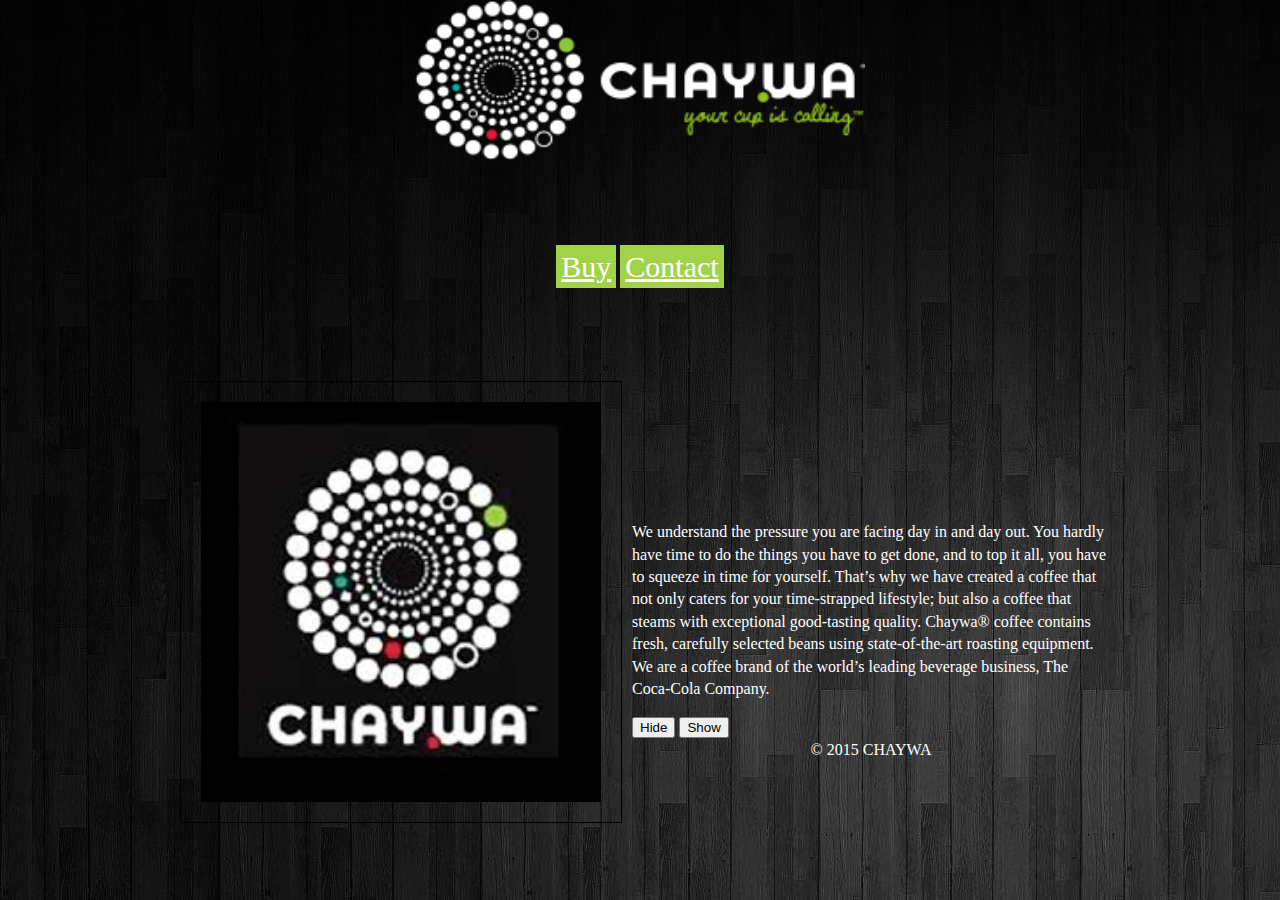
<file: Index.html>
<!doctype html>
<html>
<head>
<meta charset="UTF-8">
<title>Welcome</title>
    <link href="effects.css" rel="stylesheet" type="text/css">
    <link href="stylesheet.css" rel="stylesheet" type="text/css">
    <script src="http://ajax.googleapis.com/ajax/libs/jquery/1.11.3/jquery.min.js"></script>
     <script src="js/effects.js"></script>
    <script src="js/home.js"></script>
<script src="js/jquery-1.11.2.js"></script>
    </head>

<body>

      <header>
          <img src="images/chaywaLogo.png" alt="logo" style="width:450px;height:160px">
          <br/>
          <br/>
          <br/>
          <br/>
          <br/>
              <nav>
                   <a href="Third_page.html">Buy</a>
                   <a href="Fourth_page.html">Contact</a>
              </nav>
              </header>

        <br/>
        <br/>
        <br/>
     <body>

      <div class="wrapper">
       <!--Photo slideshow 1-->
       
    <div id="photoShow">
        <div class="current">
            <img src="images/hello.jpeg" alt="Photo Gallery" width="400" height="400" class="gallery" />
        </div>
        <div>
            <img src="images/cups.jpg" alt="Photo Gallery" width="400" height="400" class="gallery" />
        </div>
        <div>
            <img src="images/pretty.jpg" alt="Photo Gallery" width="400" height="400" class="gallery" />
        </div>
        <div>
            <img src="images/CHAYWA%2001.jpg" alt="Photo Gallery" width="400" height="400" class="gallery" />
        </div>
        <div>
            <img src="images/coffee1.jpg" alt="Photo Gallery" width="400" height="400" class="gallery" />
        </div>
    </div>

</body>
        <br/>
        <br/>
        <br/>
        <br/>
        <br/>
        <br/>
         <p> We understand the pressure you are facing day in and day out. You hardly have time to do the things you have to get done, and to top it all, you have to squeeze in time for yourself. That’s why we have created a coffee that not only caters for your time-strapped lifestyle; but also a coffee that steams with exceptional good-tasting quality.
Chaywa® coffee contains fresh, carefully selected beans using state-of-the-art roasting equipment. We are a coffee brand of the world’s leading beverage business, The Coca-Cola Company.</p>

<button id="hide">Hide</button>
<button id="show">Show</button>
            
               <footer>
                  &copy; 2015 CHAYWA
               </footer>
    </div><!--wrapper-->
    
</body>
</html>
</file>
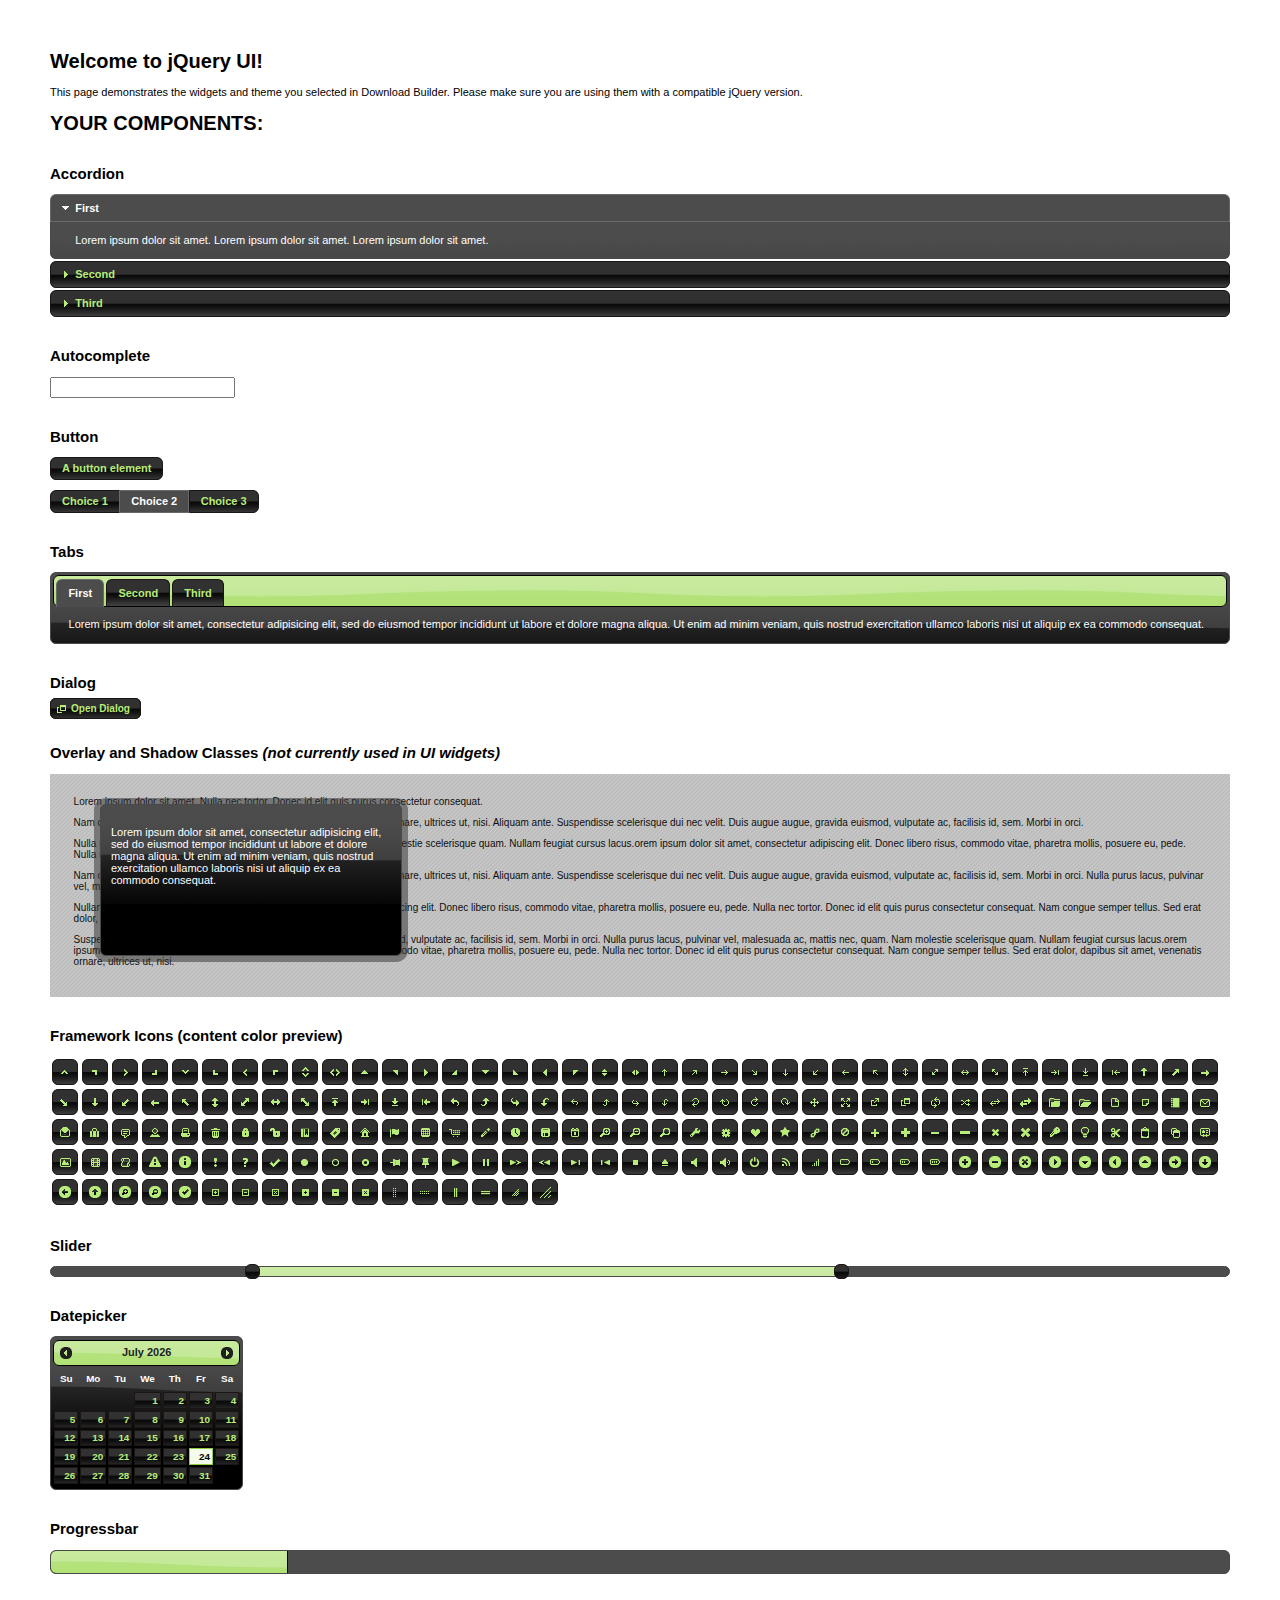
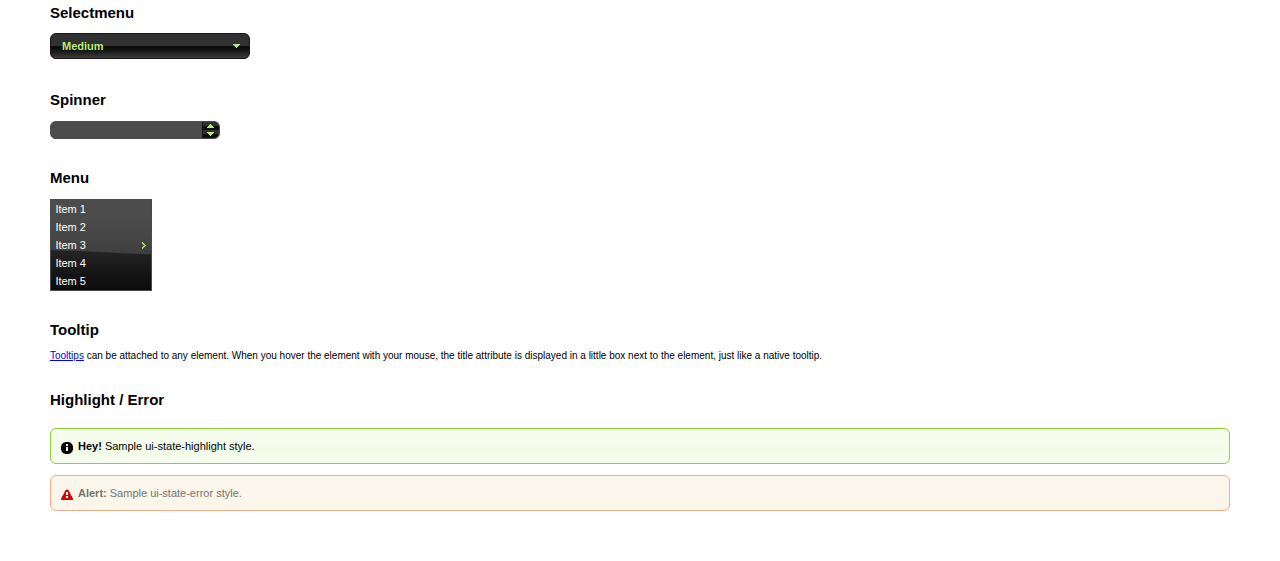
<file: js/jquery-ui-1.11.4.custom/index.html>
<!doctype html>
<html lang="us">
<head>
	<meta charset="utf-8">
	<title>jQuery UI Example Page</title>
	<link href="jquery-ui.css" rel="stylesheet">
	<style>
	body{
		font: 62.5% "Trebuchet MS", sans-serif;
		margin: 50px;
	}
	.demoHeaders {
		margin-top: 2em;
	}
	#dialog-link {
		padding: .4em 1em .4em 20px;
		text-decoration: none;
		position: relative;
	}
	#dialog-link span.ui-icon {
		margin: 0 5px 0 0;
		position: absolute;
		left: .2em;
		top: 50%;
		margin-top: -8px;
	}
	#icons {
		margin: 0;
		padding: 0;
	}
	#icons li {
		margin: 2px;
		position: relative;
		padding: 4px 0;
		cursor: pointer;
		float: left;
		list-style: none;
	}
	#icons span.ui-icon {
		float: left;
		margin: 0 4px;
	}
	.fakewindowcontain .ui-widget-overlay {
		position: absolute;
	}
	select {
		width: 200px;
	}
	</style>
</head>
<body>

<h1>Welcome to jQuery UI!</h1>

<div class="ui-widget">
	<p>This page demonstrates the widgets and theme you selected in Download Builder. Please make sure you are using them with a compatible jQuery version.</p>
</div>

<h1>YOUR COMPONENTS:</h1>


<!-- Accordion -->
<h2 class="demoHeaders">Accordion</h2>
<div id="accordion">
	<h3>First</h3>
	<div>Lorem ipsum dolor sit amet. Lorem ipsum dolor sit amet. Lorem ipsum dolor sit amet.</div>
	<h3>Second</h3>
	<div>Phasellus mattis tincidunt nibh.</div>
	<h3>Third</h3>
	<div>Nam dui erat, auctor a, dignissim quis.</div>
</div>



<!-- Autocomplete -->
<h2 class="demoHeaders">Autocomplete</h2>
<div>
	<input id="autocomplete" title="type &quot;a&quot;">
</div>



<!-- Button -->
<h2 class="demoHeaders">Button</h2>
<button id="button">A button element</button>
<form style="margin-top: 1em;">
	<div id="radioset">
		<input type="radio" id="radio1" name="radio"><label for="radio1">Choice 1</label>
		<input type="radio" id="radio2" name="radio" checked="checked"><label for="radio2">Choice 2</label>
		<input type="radio" id="radio3" name="radio"><label for="radio3">Choice 3</label>
	</div>
</form>



<!-- Tabs -->
<h2 class="demoHeaders">Tabs</h2>
<div id="tabs">
	<ul>
		<li><a href="#tabs-1">First</a></li>
		<li><a href="#tabs-2">Second</a></li>
		<li><a href="#tabs-3">Third</a></li>
	</ul>
	<div id="tabs-1">Lorem ipsum dolor sit amet, consectetur adipisicing elit, sed do eiusmod tempor incididunt ut labore et dolore magna aliqua. Ut enim ad minim veniam, quis nostrud exercitation ullamco laboris nisi ut aliquip ex ea commodo consequat.</div>
	<div id="tabs-2">Phasellus mattis tincidunt nibh. Cras orci urna, blandit id, pretium vel, aliquet ornare, felis. Maecenas scelerisque sem non nisl. Fusce sed lorem in enim dictum bibendum.</div>
	<div id="tabs-3">Nam dui erat, auctor a, dignissim quis, sollicitudin eu, felis. Pellentesque nisi urna, interdum eget, sagittis et, consequat vestibulum, lacus. Mauris porttitor ullamcorper augue.</div>
</div>



<!-- Dialog NOTE: Dialog is not generated by UI in this demo so it can be visually styled in themeroller-->
<h2 class="demoHeaders">Dialog</h2>
<p><a href="#" id="dialog-link" class="ui-state-default ui-corner-all"><span class="ui-icon ui-icon-newwin"></span>Open Dialog</a></p>

<h2 class="demoHeaders">Overlay and Shadow Classes <em>(not currently used in UI widgets)</em></h2>
<div style="position: relative; width: 96%; height: 200px; padding:1% 2%; overflow:hidden;" class="fakewindowcontain">
	<p>Lorem ipsum dolor sit amet,  Nulla nec tortor. Donec id elit quis purus consectetur consequat. </p><p>Nam congue semper tellus. Sed erat dolor, dapibus sit amet, venenatis ornare, ultrices ut, nisi. Aliquam ante. Suspendisse scelerisque dui nec velit. Duis augue augue, gravida euismod, vulputate ac, facilisis id, sem. Morbi in orci. </p><p>Nulla purus lacus, pulvinar vel, malesuada ac, mattis nec, quam. Nam molestie scelerisque quam. Nullam feugiat cursus lacus.orem ipsum dolor sit amet, consectetur adipiscing elit. Donec libero risus, commodo vitae, pharetra mollis, posuere eu, pede. Nulla nec tortor. Donec id elit quis purus consectetur consequat. </p><p>Nam congue semper tellus. Sed erat dolor, dapibus sit amet, venenatis ornare, ultrices ut, nisi. Aliquam ante. Suspendisse scelerisque dui nec velit. Duis augue augue, gravida euismod, vulputate ac, facilisis id, sem. Morbi in orci. Nulla purus lacus, pulvinar vel, malesuada ac, mattis nec, quam. Nam molestie scelerisque quam. </p><p>Nullam feugiat cursus lacus.orem ipsum dolor sit amet, consectetur adipiscing elit. Donec libero risus, commodo vitae, pharetra mollis, posuere eu, pede. Nulla nec tortor. Donec id elit quis purus consectetur consequat. Nam congue semper tellus. Sed erat dolor, dapibus sit amet, venenatis ornare, ultrices ut, nisi. Aliquam ante. </p><p>Suspendisse scelerisque dui nec velit. Duis augue augue, gravida euismod, vulputate ac, facilisis id, sem. Morbi in orci. Nulla purus lacus, pulvinar vel, malesuada ac, mattis nec, quam. Nam molestie scelerisque quam. Nullam feugiat cursus lacus.orem ipsum dolor sit amet, consectetur adipiscing elit. Donec libero risus, commodo vitae, pharetra mollis, posuere eu, pede. Nulla nec tortor. Donec id elit quis purus consectetur consequat. Nam congue semper tellus. Sed erat dolor, dapibus sit amet, venenatis ornare, ultrices ut, nisi. </p>

	<!-- ui-dialog -->
	<div class="ui-overlay"><div class="ui-widget-overlay"></div><div class="ui-widget-shadow ui-corner-all" style="width: 302px; height: 152px; position: absolute; left: 50px; top: 30px;"></div></div>
	<div style="position: absolute; width: 280px; height: 130px;left: 50px; top: 30px; padding: 10px;" class="ui-widget ui-widget-content ui-corner-all">
		<div class="ui-dialog-content ui-widget-content" style="background: none; border: 0;">
			<p>Lorem ipsum dolor sit amet, consectetur adipisicing elit, sed do eiusmod tempor incididunt ut labore et dolore magna aliqua. Ut enim ad minim veniam, quis nostrud exercitation ullamco laboris nisi ut aliquip ex ea commodo consequat.</p>
		</div>
	</div>

</div>

<!-- ui-dialog -->
<div id="dialog" title="Dialog Title">
	<p>Lorem ipsum dolor sit amet, consectetur adipisicing elit, sed do eiusmod tempor incididunt ut labore et dolore magna aliqua. Ut enim ad minim veniam, quis nostrud exercitation ullamco laboris nisi ut aliquip ex ea commodo consequat.</p>
</div>



<h2 class="demoHeaders">Framework Icons (content color preview)</h2>
<ul id="icons" class="ui-widget ui-helper-clearfix">
	<li class="ui-state-default ui-corner-all" title=".ui-icon-carat-1-n"><span class="ui-icon ui-icon-carat-1-n"></span></li>
	<li class="ui-state-default ui-corner-all" title=".ui-icon-carat-1-ne"><span class="ui-icon ui-icon-carat-1-ne"></span></li>
	<li class="ui-state-default ui-corner-all" title=".ui-icon-carat-1-e"><span class="ui-icon ui-icon-carat-1-e"></span></li>
	<li class="ui-state-default ui-corner-all" title=".ui-icon-carat-1-se"><span class="ui-icon ui-icon-carat-1-se"></span></li>
	<li class="ui-state-default ui-corner-all" title=".ui-icon-carat-1-s"><span class="ui-icon ui-icon-carat-1-s"></span></li>
	<li class="ui-state-default ui-corner-all" title=".ui-icon-carat-1-sw"><span class="ui-icon ui-icon-carat-1-sw"></span></li>
	<li class="ui-state-default ui-corner-all" title=".ui-icon-carat-1-w"><span class="ui-icon ui-icon-carat-1-w"></span></li>
	<li class="ui-state-default ui-corner-all" title=".ui-icon-carat-1-nw"><span class="ui-icon ui-icon-carat-1-nw"></span></li>
	<li class="ui-state-default ui-corner-all" title=".ui-icon-carat-2-n-s"><span class="ui-icon ui-icon-carat-2-n-s"></span></li>
	<li class="ui-state-default ui-corner-all" title=".ui-icon-carat-2-e-w"><span class="ui-icon ui-icon-carat-2-e-w"></span></li>
	<li class="ui-state-default ui-corner-all" title=".ui-icon-triangle-1-n"><span class="ui-icon ui-icon-triangle-1-n"></span></li>
	<li class="ui-state-default ui-corner-all" title=".ui-icon-triangle-1-ne"><span class="ui-icon ui-icon-triangle-1-ne"></span></li>
	<li class="ui-state-default ui-corner-all" title=".ui-icon-triangle-1-e"><span class="ui-icon ui-icon-triangle-1-e"></span></li>
	<li class="ui-state-default ui-corner-all" title=".ui-icon-triangle-1-se"><span class="ui-icon ui-icon-triangle-1-se"></span></li>
	<li class="ui-state-default ui-corner-all" title=".ui-icon-triangle-1-s"><span class="ui-icon ui-icon-triangle-1-s"></span></li>
	<li class="ui-state-default ui-corner-all" title=".ui-icon-triangle-1-sw"><span class="ui-icon ui-icon-triangle-1-sw"></span></li>
	<li class="ui-state-default ui-corner-all" title=".ui-icon-triangle-1-w"><span class="ui-icon ui-icon-triangle-1-w"></span></li>
	<li class="ui-state-default ui-corner-all" title=".ui-icon-triangle-1-nw"><span class="ui-icon ui-icon-triangle-1-nw"></span></li>
	<li class="ui-state-default ui-corner-all" title=".ui-icon-triangle-2-n-s"><span class="ui-icon ui-icon-triangle-2-n-s"></span></li>
	<li class="ui-state-default ui-corner-all" title=".ui-icon-triangle-2-e-w"><span class="ui-icon ui-icon-triangle-2-e-w"></span></li>
	<li class="ui-state-default ui-corner-all" title=".ui-icon-arrow-1-n"><span class="ui-icon ui-icon-arrow-1-n"></span></li>
	<li class="ui-state-default ui-corner-all" title=".ui-icon-arrow-1-ne"><span class="ui-icon ui-icon-arrow-1-ne"></span></li>
	<li class="ui-state-default ui-corner-all" title=".ui-icon-arrow-1-e"><span class="ui-icon ui-icon-arrow-1-e"></span></li>
	<li class="ui-state-default ui-corner-all" title=".ui-icon-arrow-1-se"><span class="ui-icon ui-icon-arrow-1-se"></span></li>
	<li class="ui-state-default ui-corner-all" title=".ui-icon-arrow-1-s"><span class="ui-icon ui-icon-arrow-1-s"></span></li>
	<li class="ui-state-default ui-corner-all" title=".ui-icon-arrow-1-sw"><span class="ui-icon ui-icon-arrow-1-sw"></span></li>
	<li class="ui-state-default ui-corner-all" title=".ui-icon-arrow-1-w"><span class="ui-icon ui-icon-arrow-1-w"></span></li>
	<li class="ui-state-default ui-corner-all" title=".ui-icon-arrow-1-nw"><span class="ui-icon ui-icon-arrow-1-nw"></span></li>
	<li class="ui-state-default ui-corner-all" title=".ui-icon-arrow-2-n-s"><span class="ui-icon ui-icon-arrow-2-n-s"></span></li>
	<li class="ui-state-default ui-corner-all" title=".ui-icon-arrow-2-ne-sw"><span class="ui-icon ui-icon-arrow-2-ne-sw"></span></li>
	<li class="ui-state-default ui-corner-all" title=".ui-icon-arrow-2-e-w"><span class="ui-icon ui-icon-arrow-2-e-w"></span></li>
	<li class="ui-state-default ui-corner-all" title=".ui-icon-arrow-2-se-nw"><span class="ui-icon ui-icon-arrow-2-se-nw"></span></li>
	<li class="ui-state-default ui-corner-all" title=".ui-icon-arrowstop-1-n"><span class="ui-icon ui-icon-arrowstop-1-n"></span></li>
	<li class="ui-state-default ui-corner-all" title=".ui-icon-arrowstop-1-e"><span class="ui-icon ui-icon-arrowstop-1-e"></span></li>
	<li class="ui-state-default ui-corner-all" title=".ui-icon-arrowstop-1-s"><span class="ui-icon ui-icon-arrowstop-1-s"></span></li>
	<li class="ui-state-default ui-corner-all" title=".ui-icon-arrowstop-1-w"><span class="ui-icon ui-icon-arrowstop-1-w"></span></li>
	<li class="ui-state-default ui-corner-all" title=".ui-icon-arrowthick-1-n"><span class="ui-icon ui-icon-arrowthick-1-n"></span></li>
	<li class="ui-state-default ui-corner-all" title=".ui-icon-arrowthick-1-ne"><span class="ui-icon ui-icon-arrowthick-1-ne"></span></li>
	<li class="ui-state-default ui-corner-all" title=".ui-icon-arrowthick-1-e"><span class="ui-icon ui-icon-arrowthick-1-e"></span></li>
	<li class="ui-state-default ui-corner-all" title=".ui-icon-arrowthick-1-se"><span class="ui-icon ui-icon-arrowthick-1-se"></span></li>
	<li class="ui-state-default ui-corner-all" title=".ui-icon-arrowthick-1-s"><span class="ui-icon ui-icon-arrowthick-1-s"></span></li>
	<li class="ui-state-default ui-corner-all" title=".ui-icon-arrowthick-1-sw"><span class="ui-icon ui-icon-arrowthick-1-sw"></span></li>
	<li class="ui-state-default ui-corner-all" title=".ui-icon-arrowthick-1-w"><span class="ui-icon ui-icon-arrowthick-1-w"></span></li>
	<li class="ui-state-default ui-corner-all" title=".ui-icon-arrowthick-1-nw"><span class="ui-icon ui-icon-arrowthick-1-nw"></span></li>
	<li class="ui-state-default ui-corner-all" title=".ui-icon-arrowthick-2-n-s"><span class="ui-icon ui-icon-arrowthick-2-n-s"></span></li>
	<li class="ui-state-default ui-corner-all" title=".ui-icon-arrowthick-2-ne-sw"><span class="ui-icon ui-icon-arrowthick-2-ne-sw"></span></li>
	<li class="ui-state-default ui-corner-all" title=".ui-icon-arrowthick-2-e-w"><span class="ui-icon ui-icon-arrowthick-2-e-w"></span></li>
	<li class="ui-state-default ui-corner-all" title=".ui-icon-arrowthick-2-se-nw"><span class="ui-icon ui-icon-arrowthick-2-se-nw"></span></li>
	<li class="ui-state-default ui-corner-all" title=".ui-icon-arrowthickstop-1-n"><span class="ui-icon ui-icon-arrowthickstop-1-n"></span></li>
	<li class="ui-state-default ui-corner-all" title=".ui-icon-arrowthickstop-1-e"><span class="ui-icon ui-icon-arrowthickstop-1-e"></span></li>
	<li class="ui-state-default ui-corner-all" title=".ui-icon-arrowthickstop-1-s"><span class="ui-icon ui-icon-arrowthickstop-1-s"></span></li>
	<li class="ui-state-default ui-corner-all" title=".ui-icon-arrowthickstop-1-w"><span class="ui-icon ui-icon-arrowthickstop-1-w"></span></li>
	<li class="ui-state-default ui-corner-all" title=".ui-icon-arrowreturnthick-1-w"><span class="ui-icon ui-icon-arrowreturnthick-1-w"></span></li>
	<li class="ui-state-default ui-corner-all" title=".ui-icon-arrowreturnthick-1-n"><span class="ui-icon ui-icon-arrowreturnthick-1-n"></span></li>
	<li class="ui-state-default ui-corner-all" title=".ui-icon-arrowreturnthick-1-e"><span class="ui-icon ui-icon-arrowreturnthick-1-e"></span></li>
	<li class="ui-state-default ui-corner-all" title=".ui-icon-arrowreturnthick-1-s"><span class="ui-icon ui-icon-arrowreturnthick-1-s"></span></li>
	<li class="ui-state-default ui-corner-all" title=".ui-icon-arrowreturn-1-w"><span class="ui-icon ui-icon-arrowreturn-1-w"></span></li>
	<li class="ui-state-default ui-corner-all" title=".ui-icon-arrowreturn-1-n"><span class="ui-icon ui-icon-arrowreturn-1-n"></span></li>
	<li class="ui-state-default ui-corner-all" title=".ui-icon-arrowreturn-1-e"><span class="ui-icon ui-icon-arrowreturn-1-e"></span></li>
	<li class="ui-state-default ui-corner-all" title=".ui-icon-arrowreturn-1-s"><span class="ui-icon ui-icon-arrowreturn-1-s"></span></li>
	<li class="ui-state-default ui-corner-all" title=".ui-icon-arrowrefresh-1-w"><span class="ui-icon ui-icon-arrowrefresh-1-w"></span></li>
	<li class="ui-state-default ui-corner-all" title=".ui-icon-arrowrefresh-1-n"><span class="ui-icon ui-icon-arrowrefresh-1-n"></span></li>
	<li class="ui-state-default ui-corner-all" title=".ui-icon-arrowrefresh-1-e"><span class="ui-icon ui-icon-arrowrefresh-1-e"></span></li>
	<li class="ui-state-default ui-corner-all" title=".ui-icon-arrowrefresh-1-s"><span class="ui-icon ui-icon-arrowrefresh-1-s"></span></li>
	<li class="ui-state-default ui-corner-all" title=".ui-icon-arrow-4"><span class="ui-icon ui-icon-arrow-4"></span></li>
	<li class="ui-state-default ui-corner-all" title=".ui-icon-arrow-4-diag"><span class="ui-icon ui-icon-arrow-4-diag"></span></li>
	<li class="ui-state-default ui-corner-all" title=".ui-icon-extlink"><span class="ui-icon ui-icon-extlink"></span></li>
	<li class="ui-state-default ui-corner-all" title=".ui-icon-newwin"><span class="ui-icon ui-icon-newwin"></span></li>
	<li class="ui-state-default ui-corner-all" title=".ui-icon-refresh"><span class="ui-icon ui-icon-refresh"></span></li>
	<li class="ui-state-default ui-corner-all" title=".ui-icon-shuffle"><span class="ui-icon ui-icon-shuffle"></span></li>
	<li class="ui-state-default ui-corner-all" title=".ui-icon-transfer-e-w"><span class="ui-icon ui-icon-transfer-e-w"></span></li>
	<li class="ui-state-default ui-corner-all" title=".ui-icon-transferthick-e-w"><span class="ui-icon ui-icon-transferthick-e-w"></span></li>
	<li class="ui-state-default ui-corner-all" title=".ui-icon-folder-collapsed"><span class="ui-icon ui-icon-folder-collapsed"></span></li>
	<li class="ui-state-default ui-corner-all" title=".ui-icon-folder-open"><span class="ui-icon ui-icon-folder-open"></span></li>
	<li class="ui-state-default ui-corner-all" title=".ui-icon-document"><span class="ui-icon ui-icon-document"></span></li>
	<li class="ui-state-default ui-corner-all" title=".ui-icon-document-b"><span class="ui-icon ui-icon-document-b"></span></li>
	<li class="ui-state-default ui-corner-all" title=".ui-icon-note"><span class="ui-icon ui-icon-note"></span></li>
	<li class="ui-state-default ui-corner-all" title=".ui-icon-mail-closed"><span class="ui-icon ui-icon-mail-closed"></span></li>
	<li class="ui-state-default ui-corner-all" title=".ui-icon-mail-open"><span class="ui-icon ui-icon-mail-open"></span></li>
	<li class="ui-state-default ui-corner-all" title=".ui-icon-suitcase"><span class="ui-icon ui-icon-suitcase"></span></li>
	<li class="ui-state-default ui-corner-all" title=".ui-icon-comment"><span class="ui-icon ui-icon-comment"></span></li>
	<li class="ui-state-default ui-corner-all" title=".ui-icon-person"><span class="ui-icon ui-icon-person"></span></li>
	<li class="ui-state-default ui-corner-all" title=".ui-icon-print"><span class="ui-icon ui-icon-print"></span></li>
	<li class="ui-state-default ui-corner-all" title=".ui-icon-trash"><span class="ui-icon ui-icon-trash"></span></li>
	<li class="ui-state-default ui-corner-all" title=".ui-icon-locked"><span class="ui-icon ui-icon-locked"></span></li>
	<li class="ui-state-default ui-corner-all" title=".ui-icon-unlocked"><span class="ui-icon ui-icon-unlocked"></span></li>
	<li class="ui-state-default ui-corner-all" title=".ui-icon-bookmark"><span class="ui-icon ui-icon-bookmark"></span></li>
	<li class="ui-state-default ui-corner-all" title=".ui-icon-tag"><span class="ui-icon ui-icon-tag"></span></li>
	<li class="ui-state-default ui-corner-all" title=".ui-icon-home"><span class="ui-icon ui-icon-home"></span></li>
	<li class="ui-state-default ui-corner-all" title=".ui-icon-flag"><span class="ui-icon ui-icon-flag"></span></li>
	<li class="ui-state-default ui-corner-all" title=".ui-icon-calculator"><span class="ui-icon ui-icon-calculator"></span></li>
	<li class="ui-state-default ui-corner-all" title=".ui-icon-cart"><span class="ui-icon ui-icon-cart"></span></li>
	<li class="ui-state-default ui-corner-all" title=".ui-icon-pencil"><span class="ui-icon ui-icon-pencil"></span></li>
	<li class="ui-state-default ui-corner-all" title=".ui-icon-clock"><span class="ui-icon ui-icon-clock"></span></li>
	<li class="ui-state-default ui-corner-all" title=".ui-icon-disk"><span class="ui-icon ui-icon-disk"></span></li>
	<li class="ui-state-default ui-corner-all" title=".ui-icon-calendar"><span class="ui-icon ui-icon-calendar"></span></li>
	<li class="ui-state-default ui-corner-all" title=".ui-icon-zoomin"><span class="ui-icon ui-icon-zoomin"></span></li>
	<li class="ui-state-default ui-corner-all" title=".ui-icon-zoomout"><span class="ui-icon ui-icon-zoomout"></span></li>
	<li class="ui-state-default ui-corner-all" title=".ui-icon-search"><span class="ui-icon ui-icon-search"></span></li>
	<li class="ui-state-default ui-corner-all" title=".ui-icon-wrench"><span class="ui-icon ui-icon-wrench"></span></li>
	<li class="ui-state-default ui-corner-all" title=".ui-icon-gear"><span class="ui-icon ui-icon-gear"></span></li>
	<li class="ui-state-default ui-corner-all" title=".ui-icon-heart"><span class="ui-icon ui-icon-heart"></span></li>
	<li class="ui-state-default ui-corner-all" title=".ui-icon-star"><span class="ui-icon ui-icon-star"></span></li>
	<li class="ui-state-default ui-corner-all" title=".ui-icon-link"><span class="ui-icon ui-icon-link"></span></li>
	<li class="ui-state-default ui-corner-all" title=".ui-icon-cancel"><span class="ui-icon ui-icon-cancel"></span></li>
	<li class="ui-state-default ui-corner-all" title=".ui-icon-plus"><span class="ui-icon ui-icon-plus"></span></li>
	<li class="ui-state-default ui-corner-all" title=".ui-icon-plusthick"><span class="ui-icon ui-icon-plusthick"></span></li>
	<li class="ui-state-default ui-corner-all" title=".ui-icon-minus"><span class="ui-icon ui-icon-minus"></span></li>
	<li class="ui-state-default ui-corner-all" title=".ui-icon-minusthick"><span class="ui-icon ui-icon-minusthick"></span></li>
	<li class="ui-state-default ui-corner-all" title=".ui-icon-close"><span class="ui-icon ui-icon-close"></span></li>
	<li class="ui-state-default ui-corner-all" title=".ui-icon-closethick"><span class="ui-icon ui-icon-closethick"></span></li>
	<li class="ui-state-default ui-corner-all" title=".ui-icon-key"><span class="ui-icon ui-icon-key"></span></li>
	<li class="ui-state-default ui-corner-all" title=".ui-icon-lightbulb"><span class="ui-icon ui-icon-lightbulb"></span></li>
	<li class="ui-state-default ui-corner-all" title=".ui-icon-scissors"><span class="ui-icon ui-icon-scissors"></span></li>
	<li class="ui-state-default ui-corner-all" title=".ui-icon-clipboard"><span class="ui-icon ui-icon-clipboard"></span></li>
	<li class="ui-state-default ui-corner-all" title=".ui-icon-copy"><span class="ui-icon ui-icon-copy"></span></li>
	<li class="ui-state-default ui-corner-all" title=".ui-icon-contact"><span class="ui-icon ui-icon-contact"></span></li>
	<li class="ui-state-default ui-corner-all" title=".ui-icon-image"><span class="ui-icon ui-icon-image"></span></li>
	<li class="ui-state-default ui-corner-all" title=".ui-icon-video"><span class="ui-icon ui-icon-video"></span></li>
	<li class="ui-state-default ui-corner-all" title=".ui-icon-script"><span class="ui-icon ui-icon-script"></span></li>
	<li class="ui-state-default ui-corner-all" title=".ui-icon-alert"><span class="ui-icon ui-icon-alert"></span></li>
	<li class="ui-state-default ui-corner-all" title=".ui-icon-info"><span class="ui-icon ui-icon-info"></span></li>
	<li class="ui-state-default ui-corner-all" title=".ui-icon-notice"><span class="ui-icon ui-icon-notice"></span></li>
	<li class="ui-state-default ui-corner-all" title=".ui-icon-help"><span class="ui-icon ui-icon-help"></span></li>
	<li class="ui-state-default ui-corner-all" title=".ui-icon-check"><span class="ui-icon ui-icon-check"></span></li>
	<li class="ui-state-default ui-corner-all" title=".ui-icon-bullet"><span class="ui-icon ui-icon-bullet"></span></li>
	<li class="ui-state-default ui-corner-all" title=".ui-icon-radio-off"><span class="ui-icon ui-icon-radio-off"></span></li>
	<li class="ui-state-default ui-corner-all" title=".ui-icon-radio-on"><span class="ui-icon ui-icon-radio-on"></span></li>
	<li class="ui-state-default ui-corner-all" title=".ui-icon-pin-w"><span class="ui-icon ui-icon-pin-w"></span></li>
	<li class="ui-state-default ui-corner-all" title=".ui-icon-pin-s"><span class="ui-icon ui-icon-pin-s"></span></li>
	<li class="ui-state-default ui-corner-all" title=".ui-icon-play"><span class="ui-icon ui-icon-play"></span></li>
	<li class="ui-state-default ui-corner-all" title=".ui-icon-pause"><span class="ui-icon ui-icon-pause"></span></li>
	<li class="ui-state-default ui-corner-all" title=".ui-icon-seek-next"><span class="ui-icon ui-icon-seek-next"></span></li>
	<li class="ui-state-default ui-corner-all" title=".ui-icon-seek-prev"><span class="ui-icon ui-icon-seek-prev"></span></li>
	<li class="ui-state-default ui-corner-all" title=".ui-icon-seek-end"><span class="ui-icon ui-icon-seek-end"></span></li>
	<li class="ui-state-default ui-corner-all" title=".ui-icon-seek-first"><span class="ui-icon ui-icon-seek-first"></span></li>
	<li class="ui-state-default ui-corner-all" title=".ui-icon-stop"><span class="ui-icon ui-icon-stop"></span></li>
	<li class="ui-state-default ui-corner-all" title=".ui-icon-eject"><span class="ui-icon ui-icon-eject"></span></li>
	<li class="ui-state-default ui-corner-all" title=".ui-icon-volume-off"><span class="ui-icon ui-icon-volume-off"></span></li>
	<li class="ui-state-default ui-corner-all" title=".ui-icon-volume-on"><span class="ui-icon ui-icon-volume-on"></span></li>
	<li class="ui-state-default ui-corner-all" title=".ui-icon-power"><span class="ui-icon ui-icon-power"></span></li>
	<li class="ui-state-default ui-corner-all" title=".ui-icon-signal-diag"><span class="ui-icon ui-icon-signal-diag"></span></li>
	<li class="ui-state-default ui-corner-all" title=".ui-icon-signal"><span class="ui-icon ui-icon-signal"></span></li>
	<li class="ui-state-default ui-corner-all" title=".ui-icon-battery-0"><span class="ui-icon ui-icon-battery-0"></span></li>
	<li class="ui-state-default ui-corner-all" title=".ui-icon-battery-1"><span class="ui-icon ui-icon-battery-1"></span></li>
	<li class="ui-state-default ui-corner-all" title=".ui-icon-battery-2"><span class="ui-icon ui-icon-battery-2"></span></li>
	<li class="ui-state-default ui-corner-all" title=".ui-icon-battery-3"><span class="ui-icon ui-icon-battery-3"></span></li>
	<li class="ui-state-default ui-corner-all" title=".ui-icon-circle-plus"><span class="ui-icon ui-icon-circle-plus"></span></li>
	<li class="ui-state-default ui-corner-all" title=".ui-icon-circle-minus"><span class="ui-icon ui-icon-circle-minus"></span></li>
	<li class="ui-state-default ui-corner-all" title=".ui-icon-circle-close"><span class="ui-icon ui-icon-circle-close"></span></li>
	<li class="ui-state-default ui-corner-all" title=".ui-icon-circle-triangle-e"><span class="ui-icon ui-icon-circle-triangle-e"></span></li>
	<li class="ui-state-default ui-corner-all" title=".ui-icon-circle-triangle-s"><span class="ui-icon ui-icon-circle-triangle-s"></span></li>
	<li class="ui-state-default ui-corner-all" title=".ui-icon-circle-triangle-w"><span class="ui-icon ui-icon-circle-triangle-w"></span></li>
	<li class="ui-state-default ui-corner-all" title=".ui-icon-circle-triangle-n"><span class="ui-icon ui-icon-circle-triangle-n"></span></li>
	<li class="ui-state-default ui-corner-all" title=".ui-icon-circle-arrow-e"><span class="ui-icon ui-icon-circle-arrow-e"></span></li>
	<li class="ui-state-default ui-corner-all" title=".ui-icon-circle-arrow-s"><span class="ui-icon ui-icon-circle-arrow-s"></span></li>
	<li class="ui-state-default ui-corner-all" title=".ui-icon-circle-arrow-w"><span class="ui-icon ui-icon-circle-arrow-w"></span></li>
	<li class="ui-state-default ui-corner-all" title=".ui-icon-circle-arrow-n"><span class="ui-icon ui-icon-circle-arrow-n"></span></li>
	<li class="ui-state-default ui-corner-all" title=".ui-icon-circle-zoomin"><span class="ui-icon ui-icon-circle-zoomin"></span></li>
	<li class="ui-state-default ui-corner-all" title=".ui-icon-circle-zoomout"><span class="ui-icon ui-icon-circle-zoomout"></span></li>
	<li class="ui-state-default ui-corner-all" title=".ui-icon-circle-check"><span class="ui-icon ui-icon-circle-check"></span></li>
	<li class="ui-state-default ui-corner-all" title=".ui-icon-circlesmall-plus"><span class="ui-icon ui-icon-circlesmall-plus"></span></li>
	<li class="ui-state-default ui-corner-all" title=".ui-icon-circlesmall-minus"><span class="ui-icon ui-icon-circlesmall-minus"></span></li>
	<li class="ui-state-default ui-corner-all" title=".ui-icon-circlesmall-close"><span class="ui-icon ui-icon-circlesmall-close"></span></li>
	<li class="ui-state-default ui-corner-all" title=".ui-icon-squaresmall-plus"><span class="ui-icon ui-icon-squaresmall-plus"></span></li>
	<li class="ui-state-default ui-corner-all" title=".ui-icon-squaresmall-minus"><span class="ui-icon ui-icon-squaresmall-minus"></span></li>
	<li class="ui-state-default ui-corner-all" title=".ui-icon-squaresmall-close"><span class="ui-icon ui-icon-squaresmall-close"></span></li>
	<li class="ui-state-default ui-corner-all" title=".ui-icon-grip-dotted-vertical"><span class="ui-icon ui-icon-grip-dotted-vertical"></span></li>
	<li class="ui-state-default ui-corner-all" title=".ui-icon-grip-dotted-horizontal"><span class="ui-icon ui-icon-grip-dotted-horizontal"></span></li>
	<li class="ui-state-default ui-corner-all" title=".ui-icon-grip-solid-vertical"><span class="ui-icon ui-icon-grip-solid-vertical"></span></li>
	<li class="ui-state-default ui-corner-all" title=".ui-icon-grip-solid-horizontal"><span class="ui-icon ui-icon-grip-solid-horizontal"></span></li>
	<li class="ui-state-default ui-corner-all" title=".ui-icon-gripsmall-diagonal-se"><span class="ui-icon ui-icon-gripsmall-diagonal-se"></span></li>
	<li class="ui-state-default ui-corner-all" title=".ui-icon-grip-diagonal-se"><span class="ui-icon ui-icon-grip-diagonal-se"></span></li>
</ul>


<!-- Slider -->
<h2 class="demoHeaders">Slider</h2>
<div id="slider"></div>



<!-- Datepicker -->
<h2 class="demoHeaders">Datepicker</h2>
<div id="datepicker"></div>



<!-- Progressbar -->
<h2 class="demoHeaders">Progressbar</h2>
<div id="progressbar"></div>



<!-- Progressbar -->
<h2 class="demoHeaders">Selectmenu</h2>
<select id="selectmenu">
	<option>Slower</option>
	<option>Slow</option>
	<option selected="selected">Medium</option>
	<option>Fast</option>
	<option>Faster</option>
</select>



<!-- Spinner -->
<h2 class="demoHeaders">Spinner</h2>
<input id="spinner">



<!-- Menu -->
<h2 class="demoHeaders">Menu</h2>
<ul style="width:100px;" id="menu">
	<li>Item 1</li>
	<li>Item 2</li>
	<li>Item 3
		<ul>
			<li>Item 3-1</li>
			<li>Item 3-2</li>
			<li>Item 3-3</li>
			<li>Item 3-4</li>
			<li>Item 3-5</li>
		</ul>
	</li>
	<li>Item 4</li>
	<li>Item 5</li>
</ul>



<!-- Tooltip -->
<h2 class="demoHeaders">Tooltip</h2>
<p id="tooltip">
	<a href="#" title="That&apos;s what this widget is">Tooltips</a> can be attached to any element. When you hover
the element with your mouse, the title attribute is displayed in a little box next to the element, just like a native tooltip.
</p>


<!-- Highlight / Error -->
<h2 class="demoHeaders">Highlight / Error</h2>
<div class="ui-widget">
	<div class="ui-state-highlight ui-corner-all" style="margin-top: 20px; padding: 0 .7em;">
		<p><span class="ui-icon ui-icon-info" style="float: left; margin-right: .3em;"></span>
		<strong>Hey!</strong> Sample ui-state-highlight style.</p>
	</div>
</div>
<br>
<div class="ui-widget">
	<div class="ui-state-error ui-corner-all" style="padding: 0 .7em;">
		<p><span class="ui-icon ui-icon-alert" style="float: left; margin-right: .3em;"></span>
		<strong>Alert:</strong> Sample ui-state-error style.</p>
	</div>
</div>

<script src="external/jquery/jquery.js"></script>
<script src="jquery-ui.js"></script>
<script>

$( "#accordion" ).accordion();



var availableTags = [
	"ActionScript",
	"AppleScript",
	"Asp",
	"BASIC",
	"C",
	"C++",
	"Clojure",
	"COBOL",
	"ColdFusion",
	"Erlang",
	"Fortran",
	"Groovy",
	"Haskell",
	"Java",
	"JavaScript",
	"Lisp",
	"Perl",
	"PHP",
	"Python",
	"Ruby",
	"Scala",
	"Scheme"
];
$( "#autocomplete" ).autocomplete({
	source: availableTags
});



$( "#button" ).button();
$( "#radioset" ).buttonset();



$( "#tabs" ).tabs();



$( "#dialog" ).dialog({
	autoOpen: false,
	width: 400,
	buttons: [
		{
			text: "Ok",
			click: function() {
				$( this ).dialog( "close" );
			}
		},
		{
			text: "Cancel",
			click: function() {
				$( this ).dialog( "close" );
			}
		}
	]
});

// Link to open the dialog
$( "#dialog-link" ).click(function( event ) {
	$( "#dialog" ).dialog( "open" );
	event.preventDefault();
});



$( "#datepicker" ).datepicker({
	inline: true
});



$( "#slider" ).slider({
	range: true,
	values: [ 17, 67 ]
});



$( "#progressbar" ).progressbar({
	value: 20
});



$( "#spinner" ).spinner();



$( "#menu" ).menu();



$( "#tooltip" ).tooltip();



$( "#selectmenu" ).selectmenu();


// Hover states on the static widgets
$( "#dialog-link, #icons li" ).hover(
	function() {
		$( this ).addClass( "ui-state-hover" );
	},
	function() {
		$( this ).removeClass( "ui-state-hover" );
	}
);
</script>
</body>
</html>
</file>
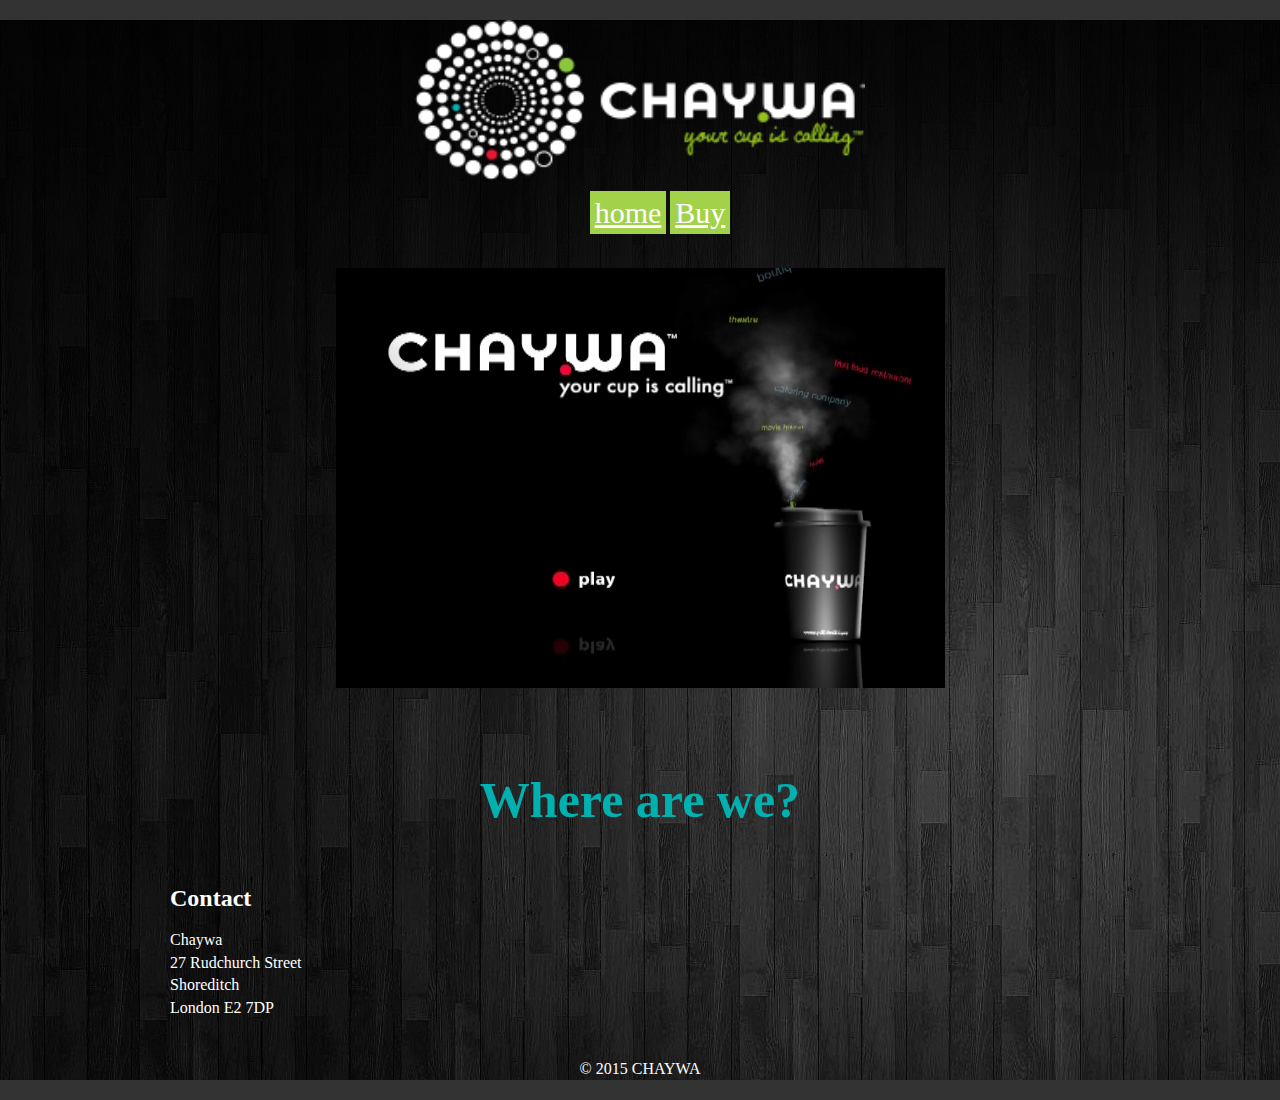
<file: Fourth_page.html>
<!doctype html>
<html>
<head>
<meta charset="UTF-8">
<title>contact</title>
    <link href="cssslide.css" rel="stylesheet" type="text/css">
<link href="stylesheet.css" rel="stylesheet" type="text/css">
</head>

<body>

    <div class="wrapper">
      <header>
         <img src="images/chaywaLogo.png" alt="logo" style="width:450px;height:160px">
              <nav>
                 <ul>
                   <a href="Index.html" class="current">home</a>
                   <a href="Third_page.html">Buy</a>
                 </ul>
              </nav>
            </br>
        <ul class="slides">
    <input type="radio" name="radio-btn" id="img-1" checked />
    <li class="slide-container">
		<div class="slide">
			<img src="images/CHAYWA%2001.jpg" />
        </div>
		<div class="nav">
			<label for="img-6" class="prev">&#x2039;</label>
			<label for="img-2" class="next">&#x203a;</label>
		</div>
    </li>

    <input type="radio" name="radio-btn" id="img-2" />
    <li class="slide-container">
        <div class="slide">
          <img src="images/pretty.jpg" />
        </div>
		<div class="nav">
			<label for="img-1" class="prev">&#x2039;</label>
			<label for="img-3" class="next">&#x203a;</label>
		</div>
    </li>

    <input type="radio" name="radio-btn" id="img-3" />
    <li class="slide-container">
        <div class="slide">
          <img src="images/cups.jpg" />
        </div>
		<div class="nav">
			<label for="img-2" class="prev">&#x2039;</label>
			<label for="img-4" class="next">&#x203a;</label>
		</div>
    </li>

    <input type="radio" name="radio-btn" id="img-4" />
    <li class="slide-container">
        <div class="slide">
          <img src="images/mach.png" />
        </div>
		<div class="nav">
			<label for="img-3" class="prev">&#x2039;</label>
			<label for="img-5" class="next">&#x203a;</label>
		</div>
    </li>

    <input type="radio" name="radio-btn" id="img-5" />
    <li class="slide-container">
        <div class="slide">
          <img src="images/hello.jpeg" />
        </div>
		<div class="nav">
			<label for="img-4" class="prev">&#x2039;</label>
			<label for="img-6" class="next">&#x203a;</label>
		</div>
    </li>

    <input type="radio" name="radio-btn" id="img-6" />
    <li class="slide-container">
        <div class="slide">
          <img src="images/homeBG1.jpg" />
        </div>
		<div class="nav">
			<label for="img-5" class="prev">&#x2039;</label>
			<label for="img-1" class="next">&#x203a;</label>
		</div>
    </li>

    <li class="nav-dots">
      <label for="img-1" class="nav-dot" id="img-dot-1"></label>
      <label for="img-2" class="nav-dot" id="img-dot-2"></label>
      <label for="img-3" class="nav-dot" id="img-dot-3"></label>
      <label for="img-4" class="nav-dot" id="img-dot-4"></label>
      <label for="img-5" class="nav-dot" id="img-dot-5"></label>
      <label for="img-6" class="nav-dot" id="img-dot-6"></label>
    </li>
</ul>
  </br>  </br>  </br>
          <h1>Where are we?</h1>
          </br>
              </header>   
      <section class="contact-details">
                      <h2>Contact</h2>
                       <p>Chaywa<br/>
                         27 Rudchurch Street<br/>
                         Shoreditch<br/>
                         London E2 7DP</p>
                  </section><!--contacts-details-->
               </aside>
            </br>

<footer>
                  &copy; 2015 CHAYWA
               </footer>
    </body>
</html>
</file>
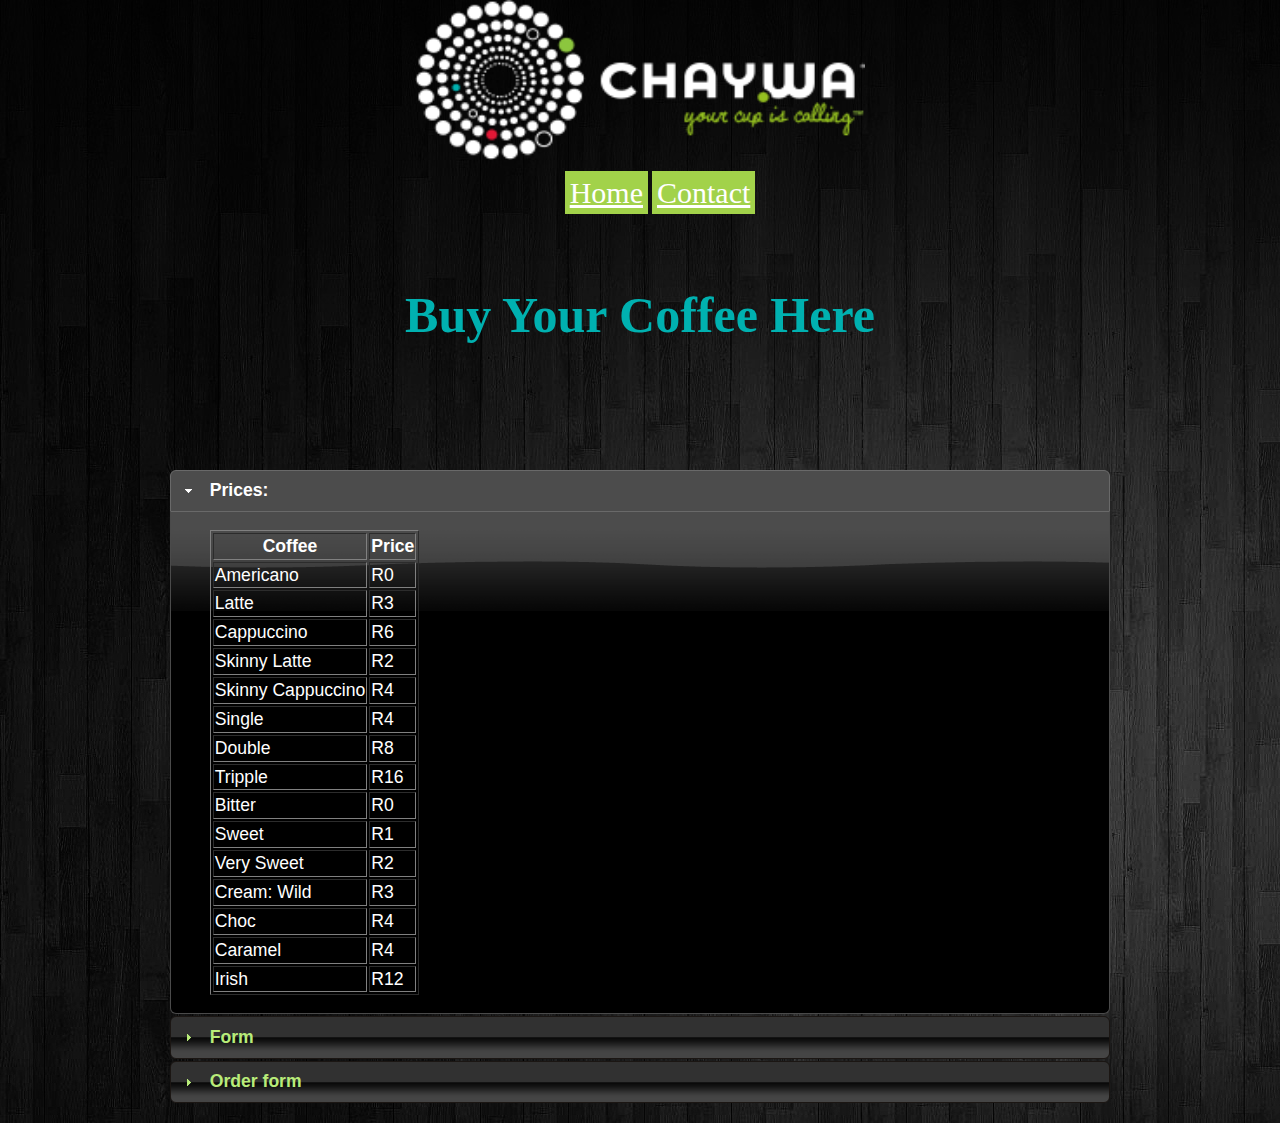
<file: Third_page.html>
<!DOCTYPE html>
<html>
  <head>
    <link rel="stylesheet" type="text/css" href="js/jquery-ui-1.11.4.custom/jquery-ui.css" />
	<link rel="stylesheet" type="text/css" href="js/jquery-ui-1.11.4.custom/jquery-ui.structure.css" />
	<link rel="stylesheet" type="text/css" href="js/jquery-ui-1.11.4.custom/jquery-ui.theme.css" />
      <link href="stylesheet.css" rel="stylesheet" type="text/css">
      <link href="stylesheet.css" rel="stylesheet" type="text/css">
	<script src="js/jquery-1.11.2.js"></script>
	<script src="js/jquery-ui-1.11.4.custom/jquery-ui.js"></script>
      <script src="js/orderform.js"></script>
	<script src="js/buy.js"></script>
      <script src="js/home.js"></script>
    <script src="js/main.js"></script>
    <title>Coffee Time</title>
  </head>
  <body>
       <header>
          <img src="images/chaywaLogo.png" alt="logo" style="width:450px;height:160px">
              <nav>
                 <ul>
                   <a href="Index.html" class="current">Home</a>
                   <a href="Fourth_page.html">Contact</a>
                 </ul>
              </nav>
    </br></br>
          <h1>Buy Your Coffee Here</h1>
          </br></br>
    </br></br>
              </header>    
    </div>
    <div class="wrapper">
<div class="content">
<div id="accordion">
 <h4>Prices:</h4> 
    <div class="table">
		<table border=”1”>
            <thead> <tr>
              <th>Coffee</th>
              <th>Price</th>
              </tr>
              </thead>
            <tbody> <tr>
              <td>Americano</td>
              <td>R0</td>
              </tr>
              <tr>
                <td>Latte</td>
                <td>R3</td>
                </tr>
              <tr>
                <td>Cappuccino</td>
                <td>R6</td>
                </tr>
              <tr>
                <td>Skinny Latte</td>
                <td>R2</td>
                </tr>
              <tr>
                <td>Skinny Cappuccino</td>
                <td>R4</td>
                </tr>
              <tr>
                <td>Single</td>
                <td>R4</td>
                </tr>
                <tr>
                <td>Double</td>
                <td>R8</td>
                </tr>
                <tr>
                <td>Tripple</td>
                <td>R16</td>
                </tr>
                <tr>
                <td>Bitter</td>
                <td>R0</td>
                </tr>
                <tr>
                <td>Sweet</td>
                <td>R1</td>
                </tr>
                <tr>
                <td>Very Sweet</td>
                <td>R2</td>
                </tr>
                <tr>
                <td>Cream: Wild</td>
                <td>R3</td>
                </tr>
                <tr>
                <td>Choc</td>
                <td>R4</td>
                </tr>
                <tr>
                <td>Caramel</td>
                <td>R4</td>
                </tr>
                <tr>
                <td>Irish</td>
                <td>R12</td>
                </tr>
              </tbody>
            </table>
         </div>
        <h4>Form</h4> 
        <div class="table">
           <form id="Order" method="post" enctype="text/plain" action="mailto:chaywa@gmail.com">
          <label for="name">Your Name</label>
		<input type="text" id="name" name="name" /></br></br>
<label for='address'>Address to confirm order</label>
                <input type="text" id="address" name='address' /></br></br>
		<label for="phonenumber">Your Phone Number</label>
		<input type="text" id="number" name="number" /></br></br>
		<label for="comment">Special requirements</label>
		<textarea id="comment" name="comment"></textarea>
</form></div>

             <h4>Order form</h4> 

         <div class="formback">
			<h3>You may place your order here</h3>
					
					<p>Select what coffee you would like below</p>
                    <div class="CoffeeOrder">
					<form id="myForm">
							<label for="select">Size:</label>
								<select id="size" name="cupsize">
								  <option> </option>
								  <option>Short</option>
								  <option>Tall</option>
								  <option>Grande</option>
								</select><br><br> 
							  
							<label for="select">Shots Espresso</label>
								<select id="espresso" name="shots">
								  <option> </option>
								  <option>1</option>
								  <option>2</option>
								  <option>3</option>
								</select><br><br>			  
						   
							<label for="select">Type of Milk:</label>
								<select id="type" name="type">
								  <option> </option>
								  <option>Full Cream</option>
								  <option>Low Fat</option>
								</select><br><br>
							  
							<label for="select">Parts of Milk:</label>
								<select id="parts" name="parts">
								  <option> </option>
								  <option>0</option>
								  <option>1</option>
								  <option>2</option>
								</select><br><br>					

							<label for="select">Sugar</label>
								<select id="sugar" name="spoons">
								  <option> </option>
								  <option>0</option>
								  <option>1</option>
								  <option>2</option>
								</select><br><br>										  

							<label for="select">Add to your coffee</label>
								<select id="extra" name="addon">
									<option> </option>
									<option>Cream</option>
									<option>Chocolate Syrup</option>
									<option>Caramel Syrup</option>
									<option>Whiskey</option>
								</select><br><br>		
					
                  
						 
				<table class="order">
					<thead>
						<tr>
							<th>Order:</th>
							<th>Total Price:</th>
						</tr>
					</thead>					
					<tbody id="tablebody">					
					</tbody>						
				</table>
             </form></div><br>	<br>	
             
             <button id="buynow">Buy Now</button>
              <button id="clear">Reset</button>      
				
			<h3> Thank you! Enjoy Your Coffee</h3>		</div>
		</div>
		</div>
</div>
	</body>
</html>
</file>
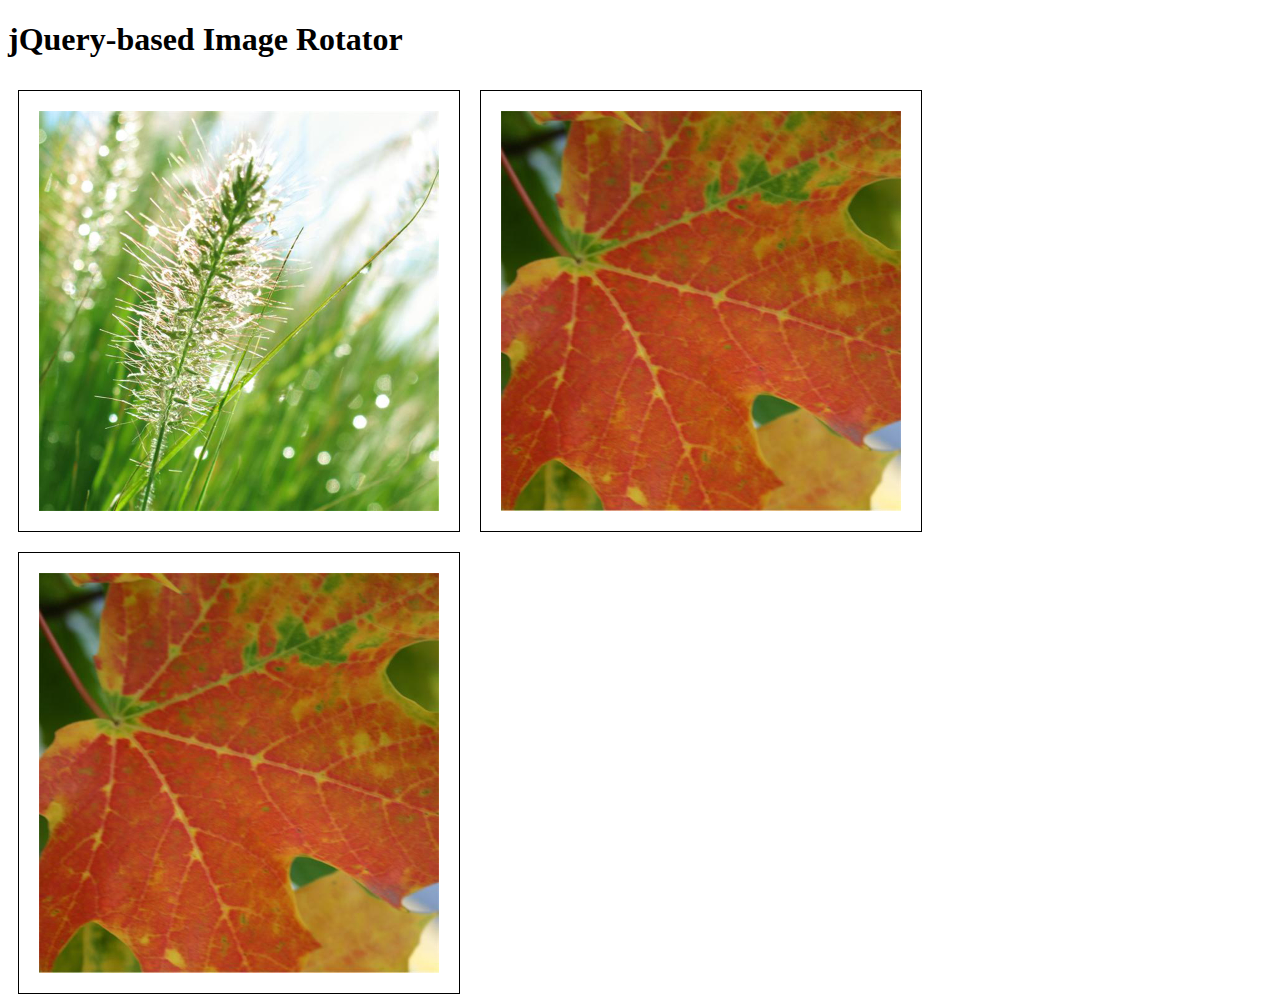
<file: Image Rotator/05_effects/imagerotator_start.htm>
﻿<!DOCTYPE html PUBLIC "-//W3C//DTD XHTML 1.0 Transitional//EN" "http://www.w3.org/TR/xhtml1/DTD/xhtml1-transitional.dtd">
<html xmlns="http://www.w3.org/1999/xhtml">
<head>
    <title>jQuery Image Rotator</title>
    <link rel="stylesheet" type="text/css" href="css/style.css"/>
	<script type="text/javascript" src="js/jquery-1.7.2.min.js"></script>
    <script type="text/javascript" src="js/script.js"></script>

</head>
<body>
    <h1>
        jQuery-based Image Rotator</h1>
       
       <!--Photo slideshow 1-->
       
    <div id="photoShow">
        <div class="current">
            <img src="images/Grass.jpg" alt="Photo Gallery" width="400" height="400" class="gallery" />
        </div>
        <div>
            <img src="images/Leaf.jpg" alt="Photo Gallery" width="400" height="400" class="gallery" />
        </div>
        <div>
            <img src="images/Spring.jpg" alt="Photo Gallery" width="400" height="400" class="gallery" />
        </div>
        <div>
            <img src="images/Water.jpg" alt="Photo Gallery" width="400" height="400" class="gallery" />
        </div>
        <div>
            <img src="images/photo2.jpg" alt="Photo Gallery" width="400" height="400" class="gallery" />
        </div>
    </div>
    
    <!--Photo slideshow 2-->
    
    <div id="photoShow2">
        <div class="current">
            <img src="images/Leaf.jpg" alt="Photo Gallery" width="400" height="400" class="gallery" />
        </div>
        <div>
            <img src="images/Grass.jpg" alt="Photo Gallery" width="400" height="400" class="gallery" />
        </div>
        <div>
            <img src="images/Spring.jpg" alt="Photo Gallery" width="400" height="400" class="gallery" />
        </div>
        <div>
            <img src="images/Water.jpg" alt="Photo Gallery" width="400" height="400" class="gallery" />
        </div>
        <div>
            <img src="images/photo2.jpg" alt="Photo Gallery" width="400" height="400" class="gallery" />
        </div>
    </div>
    
    <!--Photo slideshow 3-->
    
    <div id="photoShow3">
        <div class="current">
            <img src="images/Leaf.jpg" alt="Photo Gallery" width="400" height="400" class="gallery" />
        </div>
        <div>
            <img src="images/Grass.jpg" alt="Photo Gallery" width="400" height="400" class="gallery" />
        </div>
        <div>
            <img src="images/Spring.jpg" alt="Photo Gallery" width="400" height="400" class="gallery" />
        </div>
        <div>
            <img src="images/Water.jpg" alt="Photo Gallery" width="400" height="400" class="gallery" />
        </div>
        <div>
            <img src="images/photo2.jpg" alt="Photo Gallery" width="400" height="400" class="gallery" />
        </div>
    </div>
    
</body>
</html>
</file>
<file: effects.css>
#photoShow {
	float: left;
	padding: 20px;
	margin: 10px;
	border: solid 1px #000;
    height:400px;
    width:400px;
	
}
#photoShow div {
    position:absolute;
    z-index: 0;
}
#photoShow div.previous {
    z-index: 1;
}
#photoShow div.current {
    z-index: 2;
}
</file>
<file: stylesheet.css>
@charset "UTF-8";
header, section, footer, aside, article, figure, figcaption {
	display:block;
  }

  Body{
	  Color: #666666;
	  background-image:url(images/woodbackground.jpg);
	  background-image:no-repeat;
      Line-height: 1.4em;
	  margin: 0px auto 0px auto;
  }
h1
{ 
   font-family: "Lucida Handwriting", Times, Serif;
   font-size : 50px; 
    Color: #00b1b0;

}
  
   .wrapper {
	   width: 940px;
	   margin: 20px auto 20px auto;
       color : #ffffff;
       display : right;
	   
   }


   header {
       text-align: center;
  }

   nav a
{
  background-color : #a2d24a;
  color : #ffffff;
  padding: 5px 5px 5px 5px;
  display : right;
  font-size : 30px;
  font-family: "Verdana", Times, serif;
}  

}

aside 
{
   margin: 20px auto 20px auto;
   padding: 5px 5px 5px 5px;
    
}
hgroup 
{
  margin: 20px auto 20px auto;
  padding: 10px 5px 10px 5px;
}

footer
{
  text-align: center;

}

#wrap input#buy
{
margin:10px;
padding-left:20px;
padding-right:20px;
padding-top:10px;
padding-bottom:10px;
}

.totalPrice
{
    padding:10px;
    font-weight:bold;
    background-color:#ff0;
}

.info
{
  font-weight : bold;
    display : none; 
}
</file>
<file: cssslide.css>
@import url(http://fonts.googleapis.com/css?family=Varela+Round);

html, body { background: #333 url("http://codepen.io/images/classy_fabric.png"); }

.slides {
    padding: 0;
    width: 609px;
    height: 420px;
    display: block;
    margin: 0 auto;
    position: relative;
}

.slides * {
    user-select: none;
    -ms-user-select: none;
    -moz-user-select: none;
    -khtml-user-select: none;
    -webkit-user-select: none;
    -webkit-touch-callout: none;
}

.slides input { display: none; }

.slide-container { display: block; }

.slide {
    top: 0;
    opacity: 0;
    width: 609px;
    height: 420px;
    display: block;
    position: absolute;

    transform: scale(0);

    transition: all .7s ease-in-out;
}

.slide img {
    width: 100%;
    height: 100%;
}

.nav label {
    width: 200px;
    height: 100%;
    display: none;
    position: absolute;

	  opacity: 0;
    z-index: 9;
    cursor: pointer;

    transition: opacity .2s;

    color: #FFF;
    font-size: 156pt;
    text-align: center;
    line-height: 380px;
    font-family: "Varela Round", sans-serif;
    background-color: rgba(255, 255, 255, .3);
    text-shadow: 0px 0px 15px rgb(119, 119, 119);
}

.slide:hover + .nav label { opacity: 0.5; }

.nav label:hover { opacity: 1; }

.nav .next { right: 0; }

input:checked + .slide-container  .slide {
    opacity: 1;

    transform: scale(1);

    transition: opacity 1s ease-in-out;
}

input:checked + .slide-container .nav label { display: block; }

.nav-dots {
	width: 100%;
	bottom: 9px;
	height: 11px;
	display: block;
	position: absolute;
	text-align: center;
}

.nav-dots .nav-dot {
	top: -5px;
	width: 11px;
	height: 11px;
	margin: 0 4px;
	position: relative;
	border-radius: 100%;
	display: inline-block;
	background-color: rgba(0, 0, 0, 0.6);
}

.nav-dots .nav-dot:hover {
	cursor: pointer;
	background-color: rgba(0, 0, 0, 0.8);
}

input#img-1:checked ~ .nav-dots label#img-dot-1,
input#img-2:checked ~ .nav-dots label#img-dot-2,
input#img-3:checked ~ .nav-dots label#img-dot-3,
input#img-4:checked ~ .nav-dots label#img-dot-4,
input#img-5:checked ~ .nav-dots label#img-dot-5,
input#img-6:checked ~ .nav-dots label#img-dot-6 {
	background: rgba(0, 0, 0, 0.8);
}
</file>
<file: Image Rotator/05_effects/css/style.css>
#photoShow {
	float: left;
	padding: 20px;
	margin: 10px;
	border: solid 1px #000;
    height:400px;
    width:400px;
	
}
#photoShow div {
    position:absolute;
    z-index: 0;
}
#photoShow div.previous {
    z-index: 1;
}
#photoShow div.current {
    z-index: 2;
}

/*Photo slideshow 2*/

#photoShow2 {
	float: left;
	border: solid 1px #000;
	margin: 10px;
	padding: 20px;
    height:400px;
    width:400px;
	
}
#photoShow2 div {
    position:absolute;
    z-index: 0;
}
#photoShow2 div.previous {
    z-index: 1;
}
#photoShow2 div.current {
    z-index: 2;
}


/*Photo slideshow 3*/

#photoShow3 {
	float: left;
	border: solid 1px #000;
	margin: 10px;
	padding: 20px;
    height:400px;
    width:400px;
	
}
#photoShow3 div {
    position:absolute;
    z-index: 0;
}
#photoShow3 div.previous {
    z-index: 1;
}
#photoShow3 div.current {
    z-index: 2;
}
</file>
